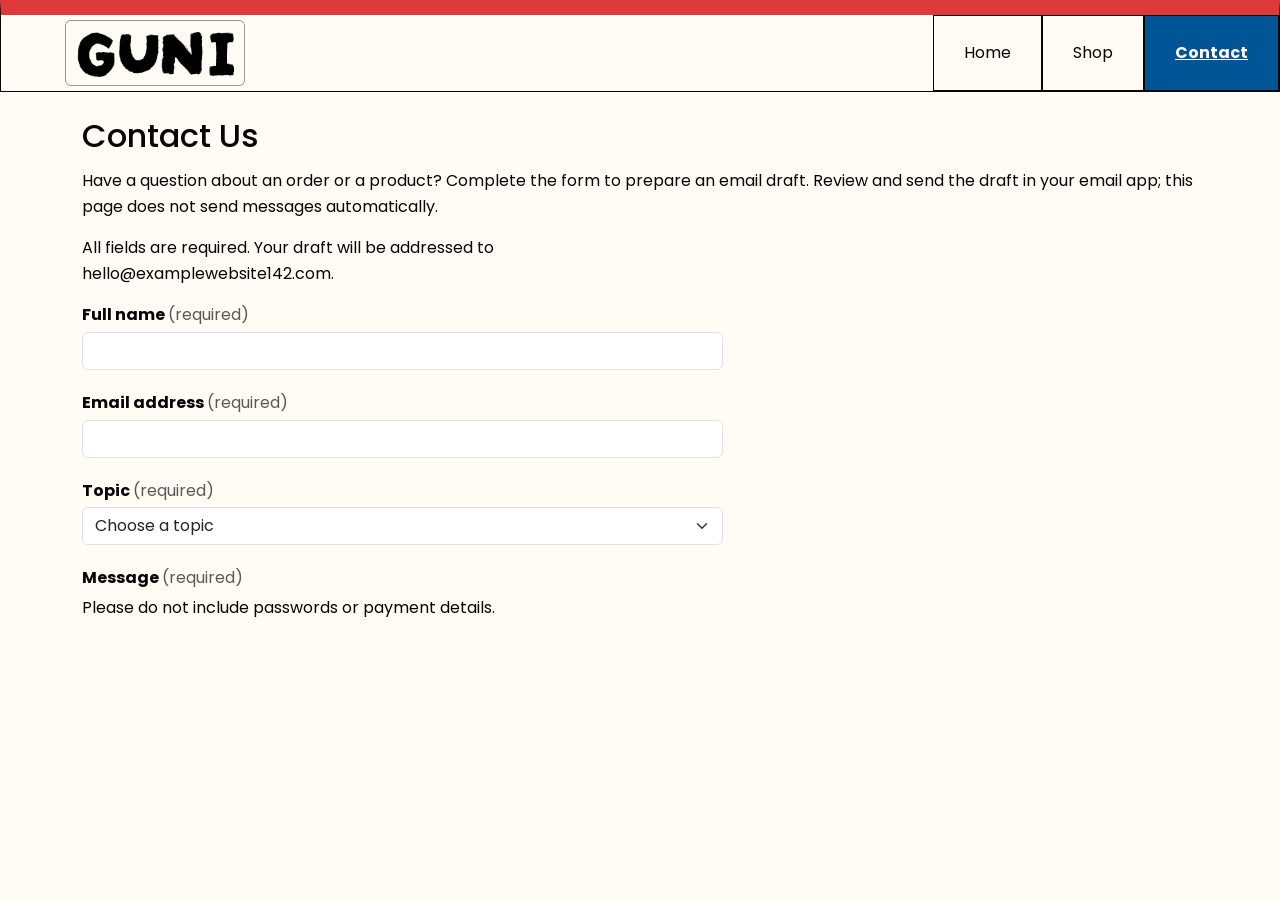
<file: contact.html>
<!DOCTYPE html>
<html lang="en">
 <head>
  <meta charset="utf-8"/>
  <meta content="width=device-width, initial-scale=1.0" name="viewport"/>
  <title>
   Contact Us | Guni Store
  </title>
  <meta content="n/a." name="description"/>
  <!-- Load Bootstrap's layout and component styles. -->
  <link crossorigin="anonymous" href="https://cdn.jsdelivr.net/npm/bootstrap@5.3.9/dist/css/bootstrap.min.css" integrity="sha384-yEPZ7jP9S0QKiUQ0m3jjsO4ProIW7wvR9gXkI7JOGa2XVsw53Yke2bsdkBbjmmiX" rel="stylesheet"/>
  <!-- Load the fonts used for the site's headings and body text. -->
  <link href="https://fonts.googleapis.com" rel="preconnect"/>
  <link crossorigin="" href="https://fonts.gstatic.com" rel="preconnect"/>
  <link href="https://fonts.googleapis.com/css2?family=Poppins:wght@400;500;600;700&amp;family=Righteous&amp;display=swap" rel="stylesheet"/>
  <!-- Apply the site's custom styles. -->
  <link href="css/styles.css" rel="stylesheet"/>
 </head>
 <body>
  <nav class="navbar navbar-expand-md site-navbar">
   <div class="container-fluid">
    <!--Branding Logo-->
    <a aria-label="Guni home" class="navbar-brand" href="index.html">
     <img alt="Guni Store logo" class="logo-primary" src="images/logo-primary.png"/>
    </a>
    <!--Bootstrap’s hamburger-button styling-->
    <button aria-controls="mainNav" aria-expanded="false" aria-label="Toggle navigation" class="navbar-toggler" data-bs-target="#mainNav" data-bs-toggle="collapse" type="button">
     <span class="navbar-toggler-icon">
     </span>
    </button>
    <div class="collapse navbar-collapse" id="mainNav">
     <ul class="navbar-nav ms-auto">
      <!-- The navigation links -->
      <li class="nav-item">
       <a class="nav-link" href="index.html">
        Home
       </a>
      </li>
      <li class="nav-item">
       <a class="nav-link" href="shop.html">
        Shop
       </a>
      </li>
      <li class="nav-item">
       <a aria-current="page" class="nav-link active" href="contact.html">
        Contact
       </a>
      </li>
     </ul>
    </div>
   </div>
  </nav>
  <main class="container py-4" id="main-content">
   <h1>
    Contact Us
   </h1>
   <p>
    Have a question about an order or a product? Complete the form to prepare an email draft. Review and send the draft in your email app; this page does not send messages automatically.
   </p>
   <div class="row gx-4 gy-4 align-items-start">
    <div class="col-12 col-md-7">
     <form aria-describedby="contact-help" class="contact-form" id="contact-form">
      <p id="contact-help">
       All fields are required. Your draft will be addressed to hello@examplewebsite142.com.
      </p>
      <div class="form-group">
       <label for="full-name">
        Full name
        <span class="required">
         (required)
        </span>
       </label>
       <input autocomplete="name" class="form-control" id="full-name" name="full_name" required="" type="text"/>
      </div>
      <div class="form-group">
       <label for="email">
        Email address
        <span class="required">
         (required)
        </span>
       </label>
       <input autocomplete="email" class="form-control" id="email" name="email" required="" type="email"/>
      </div>
      <div class="form-group">
       <label for="topic">
        Topic
        <span class="required">
         (required)
        </span>
       </label>
       <select class="form-select" id="topic" name="topic" required="">
        <option value="">
         Choose a topic
        </option>
        <option value="order">
         A question about an order
        </option>
        <option value="product">
         A question about a product
        </option>
        <option value="other">
         Something else
        </option>
       </select>
      </div>
      <div class="form-group">
       <label for="message">
        Message
        <span class="required">
         (required)
        </span>
       </label>
       <p id="message-hint">
        Please do not include passwords or payment details.
       </p>
       <textarea aria-describedby="message-
</file>
<file: css/styles.css>
/*
  ============================================================
  GUNI PAGES
  CSS Stylesheet
  ============================================================
*/

/* 1. VARIABLES */
:root {
  --primary: #005596; /* Standing Waters; 7.48:1 contrast on #FFFCF6 */
  --primary-light: rgba(0, 86, 152, 0.7);
  --text-dark: #070606; /* 19.76:1 contrast on #FFFCF6 */
  --text-light: #FFFCF6;
  --muted: #cccaca95; /* translucent panel background; do not use for text on cream */
  --background: #FFFCF6;
  --background-dark: #070606;
  --border: #070606;
  --error: #DF3A3A; /* invalid-field borders; not normal-size error text */
  --accent: #DF3A3A;
  --font-primary: 'Poppins', sans-serif;
  --font-accent: 'Righteous', sans-serif;
}

/* 2. RESET AND BASE */
body {
  margin: 0;
  font-family: var(--font-primary);
  font-size: 1rem;
  line-height: 1.6;
  color: var(--text-dark);
  background: var(--background);
  font-family: 'Poppins', sans-serif;
}
h1, h2 { line-height: 1.25; margin: 0 0 0.75rem; }
h1 { font-size: 2rem; font-family: var(--font-primary); }
h2 { font-size: 1.375rem; font-family: var(--font-accent); }
p { margin: 0 0 1rem; }
.text-lg { font-size: clamp(1.125rem, 1.5vw, 1.375rem); line-height: 1.7; }
.text-xl { font-size: clamp(1.375rem, 2vw, 1.75rem); line-height: 1.5; }
a:focus-visible,
button:focus-visible,
input:focus-visible,
select:focus-visible,
textarea:focus-visible {
  outline: 3px solid var(--primary);
  outline-offset: 2px;
}
.site-header a:focus-visible { outline-color: var(--background); }

/* 3. HEADER AND NAVIGATION */
.site-navbar {
  --bs-navbar-padding-y: 0;
  background: var(--background);
  border: 1px solid var(--border);
  border-top: 15px solid var(--accent);
}
.site-navbar .navbar-collapse { align-self: stretch; align-items: stretch; }
.site-navbar .container-fluid { padding: 0rem; }
.site-navbar .logo-primary { margin: 0 0 0 2rem; }
.site-navbar .navbar-nav .nav-link {
  display: flex;
  align-items: center;
  justify-content: center;
  height: 100%;
  padding: 20px 30px;
  color: var(--text-dark);
  border: 1px solid var(--border);
}
.site-navbar .navbar-nav .nav-link.active,
.site-navbar .navbar-nav .nav-link[aria-current="page"] {
  color: var(--text-light);
  background-color: var(--primary);
  text-decoration: underline;
  font-weight:bold;
}
.site-navbar .navbar-nav .nav-link:not(.active):not([aria-current="page"]):hover {
  color: var(--text-dark);
  background-color: var(--primary-light);
  text-decoration: underline;
}
.site-name { margin: 0; font-size: 1.25rem; font-weight: bold; }
.site-navbar .navbar-toggler { border: 1px solid var(--border); margin-right: 1rem; }
.logo-primary {
  max-width: 180px;
  height: auto;
  margin-top: -1rem;
  margin-bottom: -1.5rem;
  margin-left: -2rem;
}

/* 4. HOME PAGE */
main { max-width: 64rem; margin: 0 auto; padding: 1.5rem 1rem; }
.intro { color: var(--muted); }
.page-layout { display: flex; flex-direction: column; gap: 2rem; }
.hero-background { padding: 0.5rem; background-color: var(--muted); }
.hero-title {
  font-size: clamp(2.5rem, 5vw, 5rem);
  font-weight: 700;
  line-height: 1.1;
  text-align: left;
}
.hero-description { text-align: left; }
.hero-cta { display: block; width: fit-content; margin: 0; }
.link-bold { color: var(--text-dark); font-weight: bold; }
@media (max-width: 47.99em) {
  .product-card { margin-left: 2rem; }
}
.about-section { margin-top: 7rem; padding: 2rem; background-color: var(--muted); }

/* 5. THE FORM */
.form-group { margin-bottom: 1.25rem; }
label { display: block; margin-bottom: 0.25rem; font-weight: bold; }
.required { font-weight: normal; color: var(--muted); }
.hint { margin-bottom: 0.5rem; font-size: 0.9rem; color: var(--muted); }
input,
select,
textarea {
  display: block;
  width: 100%;
  padding: 0.75rem;
  font: inherit;
  color: var(--text-dark);
  background: #FFFFFF;
  border: 1px solid var(--border);
  border-radius: var(--radius);
}
textarea { resize: vertical; }
input:user-invalid,
select:user-invalid,
textarea:user-invalid { border-color: var(--error); }

/* 6. BUTTONS */
.button {
  display: inline-block;
  padding: 0.75rem 1.5rem;
  color: #FFFFFF;
  background: var(--primary);
  border: 2px solid var(--primary);
  border-radius: var(--radius);
  cursor: pointer;
}
.button-primary {
  padding: 0.75rem 1.5rem;
  font-family: var(--font-accent);
  color: var(--text-dark);
  border: 2px solid var(--border);
  border-radius: var(--radius);
  cursor: pointer;
}
.button-primary:hover {
  color: var(--text-light);
  background-color: var(--primary);
  border-color: var(--primary);
}

/* 7. CONTACT DETAILS */
.contact-info { padding: 1rem 1.25rem; background: var(--muted); border-radius: var(--radius); }
address { font-style: normal; }

/* 8. FOOTER */
.site-footer,
footer.site-footer { color: var(--text-light); background-color: var(--background-dark); }
.site-footer .link-light { text-decoration: none; }
.site-footer .link-light:hover,
.site-footer .link-light:focus-visible { text-decoration: underline; }
.site-footer .container-fluid { padding: 0; }
.logo-secondary { width: clamp(5rem, 12vw, 11.25rem); max-width: 60%; height: auto; margin-left: 1rem; }

/* 9. LARGER SCREENS */
@media (min-width: 48em) {
  .hero-title,
  .hero-description { text-align: center; }
  .hero-cta { margin-inline: auto; }
  .site-header {
    flex-direction: row;
    justify-content: space-between;
    align-items: center;
    padding: 1rem 2rem;
  }
  .site-navbar .container-fluid { padding: 0 2rem; }
  .site-footer .container-fluid { padding: 0 2rem; }
  .site-navbar .navbar-collapse { margin-right: -2rem; }
  .page-layout { flex-direction: row; align-items: flex-start; }
  .contact-form { flex: 2; }
  .contact-info { flex: 1; }
}

/* 10. REDUCED MOTION */
@media (prefers-reduced-motion: reduce) {
  * { transition: none !important; animation: none !important; }
}

/* Merged Privacy layout. */
.privacy-page { min-height:100vh; display:flex; flex-direction:column; }
.privacy-page .privacy-main { width:100%; max-width:1140px; margin-inline:auto; padding:2.5rem 1.5rem 3rem; flex:1; }
.privacy-page .privacy-article { min-width:0; overflow-wrap:anywhere; }
.privacy-page .privacy-article > p,.privacy-page .privacy-article section { max-width:75ch; }
.privacy-page .privacy-article h1 { font-family:var(--font-accent); font-size:clamp(2rem,3vw,2.5rem); margin-bottom:1rem; }
.privacy-page .privacy-date { font-size:.875rem; margin-bottom:1.5rem; }
.privacy-page .privacy-article section { margin-top:2rem; scroll-margin-top:1.5rem; }
.privacy-page .privacy-article h2 { font-family:var(--font-primary); font-size:1.2rem; font-weight:600; line-height:1.5; margin-bottom:.75rem; }
.privacy-page .privacy-index { position:sticky; top:1.5rem; }
.privacy-page .privacy-index h2 { font-family:var(--font-primary); font-size:1rem; font-weight:600; background:#e8e6e1; padding:.6rem 1rem; }
.privacy-page .privacy-index ul { list-style:none; margin:0; padding:0; }
.privacy-page .privacy-index a { display:block; padding:.5rem; font-size:.9rem; }
.privacy-page .privacy-main a { color:var(--primary); text-underline-offset:.2em; }
.privacy-page .privacy-back { display:inline-block; padding:.75rem 0; margin-top:1rem; }
.privacy-page .privacy-skip { position:absolute; z-index:1100; top:.5rem; left:.5rem; transform:translateY(-200%); background:var(--background); color:var(--primary); padding:.75rem 1rem; }
.privacy-page .privacy-skip:focus { transform:translateY(0); }
.privacy-page #policy-title { scroll-margin-top:1.5rem; }
.privacy-page .site-navbar a:focus-visible { outline:3px solid var(--primary); outline-offset:-4px; }
.privacy-page .site-footer a:focus-visible { outline:3px solid var(--text-light); outline-offset:3px; }
@media(max-width:767.98px) {
  .privacy-page .privacy-index { position:static; }
  .privacy-page .privacy-main { padding:1.5rem 1rem 2.5rem; }
}
@media print {
  .privacy-page > header,.privacy-page .site-footer,.privacy-page .privacy-index,.privacy-page .privacy-skip,.privacy-page .privacy-back { display:none!important; }
  .privacy-page { display:block; min-height:0; }
  .privacy-page .privacy-main { padding:0; max-width:none; }
  .privacy-page .privacy-article { width:100%; }
}

/* Shared navigation hover and current-page states. */
.site-navbar .navbar-nav .nav-link:hover,
.site-navbar .navbar-nav .nav-link:focus-visible,
.site-navbar .navbar-nav .nav-link.active,
.site-navbar .navbar-nav .nav-link[aria-current="page"] {
  color:var(--text-light); background-color:var(--primary); text-decoration:underline;
}
.privacy-page .site-navbar .navbar-nav .nav-link:focus-visible {
  outline:3px solid var(--text-light); outline-offset:-4px;
}
.site-footer a[aria-current="page"]:not(:hover):not(:focus-visible) { text-decoration:none; }

/* Privacy footer: no strip; both lines share the same right edge. */
body.privacy-page { padding-bottom:0; }
.site-footer .privacy-footer-details { text-align:right; padding-inline:1rem; }
.site-footer .privacy-footer-links {
  list-style:none; display:flex; flex-wrap:wrap; align-items:center;
  justify-content:flex-end; gap:.5rem; padding:0; margin:0 0 .25rem;
}
.site-footer .privacy-footer-copyright { margin:0; padding:0; text-align:right; }

/* Shared keyboard focus. */
.site-navbar .navbar-nav .nav-link:focus-visible { outline:3px solid var(--text-light); outline-offset:-4px; }
.site-footer a:focus-visible { outline:3px solid var(--text-light); outline-offset:3px; }

/* Shop-only layout: larger images without changing homepage cards. */
.shop-page { min-height:100vh; display:flex; flex-direction:column; padding-bottom:0; }
.shop-page .shop-main { width:100%; max-width:1140px; flex:1; padding:2rem 1.5rem 3rem; margin-inline:auto; }
.shop-page .shop-main h2,.shop-page .shop-main h3 { font-family:var(--font-accent); }
.shop-page .shop-product { display:grid; grid-template-columns:minmax(0,1.15fr) minmax(0,1fr); gap:2.5rem; align-items:center; padding:2.5rem 0; border-bottom:1px solid var(--border); }
.shop-page .shop-product:last-child { border-bottom:0; }
.shop-page .shop-product-image { display:block; width:100%; height:auto; max-height:34rem; object-fit:contain; }
.shop-page .shop-product-details { min-width:0; overflow-wrap:anywhere; }
.shop-page .shop-price { font-weight:600; }
.shop-page .shop-inquiry { display:inline-block; text-decoration:none; }
.shop-page .shop-inquiry:focus-visible { outline:3px solid var(--primary); outline-offset:4px; }
.shop-page .shop-skip { position:absolute; top:.5rem; left:.5rem; z-index:1100; transform:translateY(-200%); background:var(--background); padding:.75rem 1rem; }
.shop-page .shop-skip:focus { transform:translateY(0); }

/* Product names use the brand's Righteous display font. */
.product-name,
.shop-page .shop-product-details h3,
.product-info h1,
.product-page .product-info h1 {
  font-family:var(--font-accent);
}

/* Everyday Comfort Tee product images */
.product-card .product-image {
  width:100%;
  aspect-ratio:1 / 1;
  overflow:hidden;
  background:var(--background);
}
.product-card .product-image img,
.everyday-product-image,
.product-gallery .product-image img {
  display:block;
  width:100%;
  height:100%;
  max-height:36rem;
  object-fit:contain;
}
.product-card .product-image img { aspect-ratio:1 / 1; }
.everyday-product-image { height:auto; max-width:32rem; margin-inline:auto; }
.tee-product-image {
  display:block;
  width:100%;
  height:auto;
  max-width:32rem;
  max-height:36rem;
  margin-inline:auto;
  object-fit:contain;
}
.product-gallery { max-width:32rem; margin-inline:auto; }
.product-gallery .product-image { width:100%; aspect-ratio:1 / 1; overflow:hidden; background:var(--background); }
.thumbnail-list { display:flex; flex-wrap:wrap; gap:.5rem; margin-top:.75rem; }
.thumbnail { width:5rem; padding:.25rem; border:1px solid var(--border); background:var(--background); }
.thumbnail img { display:block; width:100%; aspect-ratio:1 / 1; object-fit:contain; }
.shop-page #collection { scroll-margin-top:1.5rem; }
@media(max-width:767.98px) {
  .shop-page .shop-product { grid-template-columns:1fr; gap:1.5rem; }
  .shop-page .shop-main { padding:1.5rem 1rem 2.5rem; }
}

/* Accessible supporting text; preserves existing muted panel backgrounds. */
.intro,
.required,
.hint {
  color: #595959;
}
/* Product size selection: visible cue in addition to color. */
#order-form .btn-check:checked + .btn {
  text-decoration: underline;
  text-decoration-thickness: 3px;
  text-underline-offset: 0.2em;
  font-weight: 700;
}
</file>
